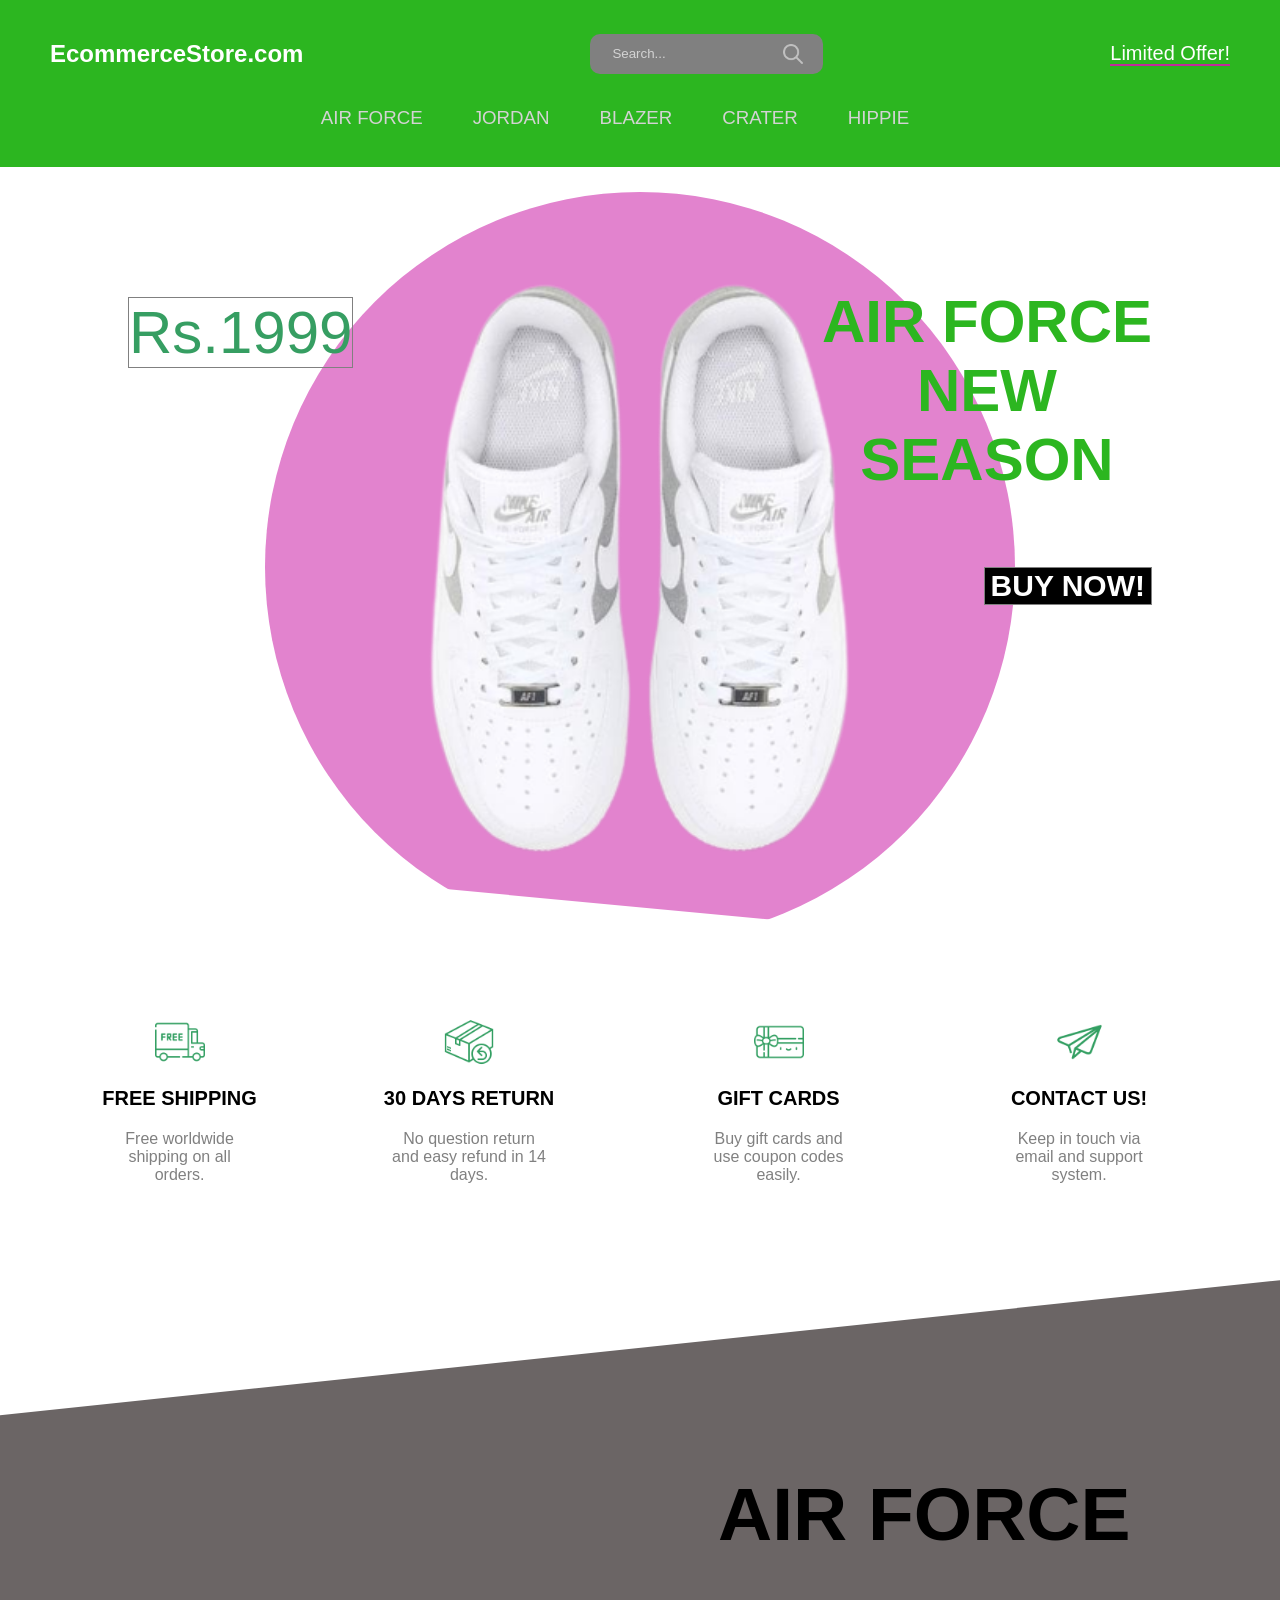
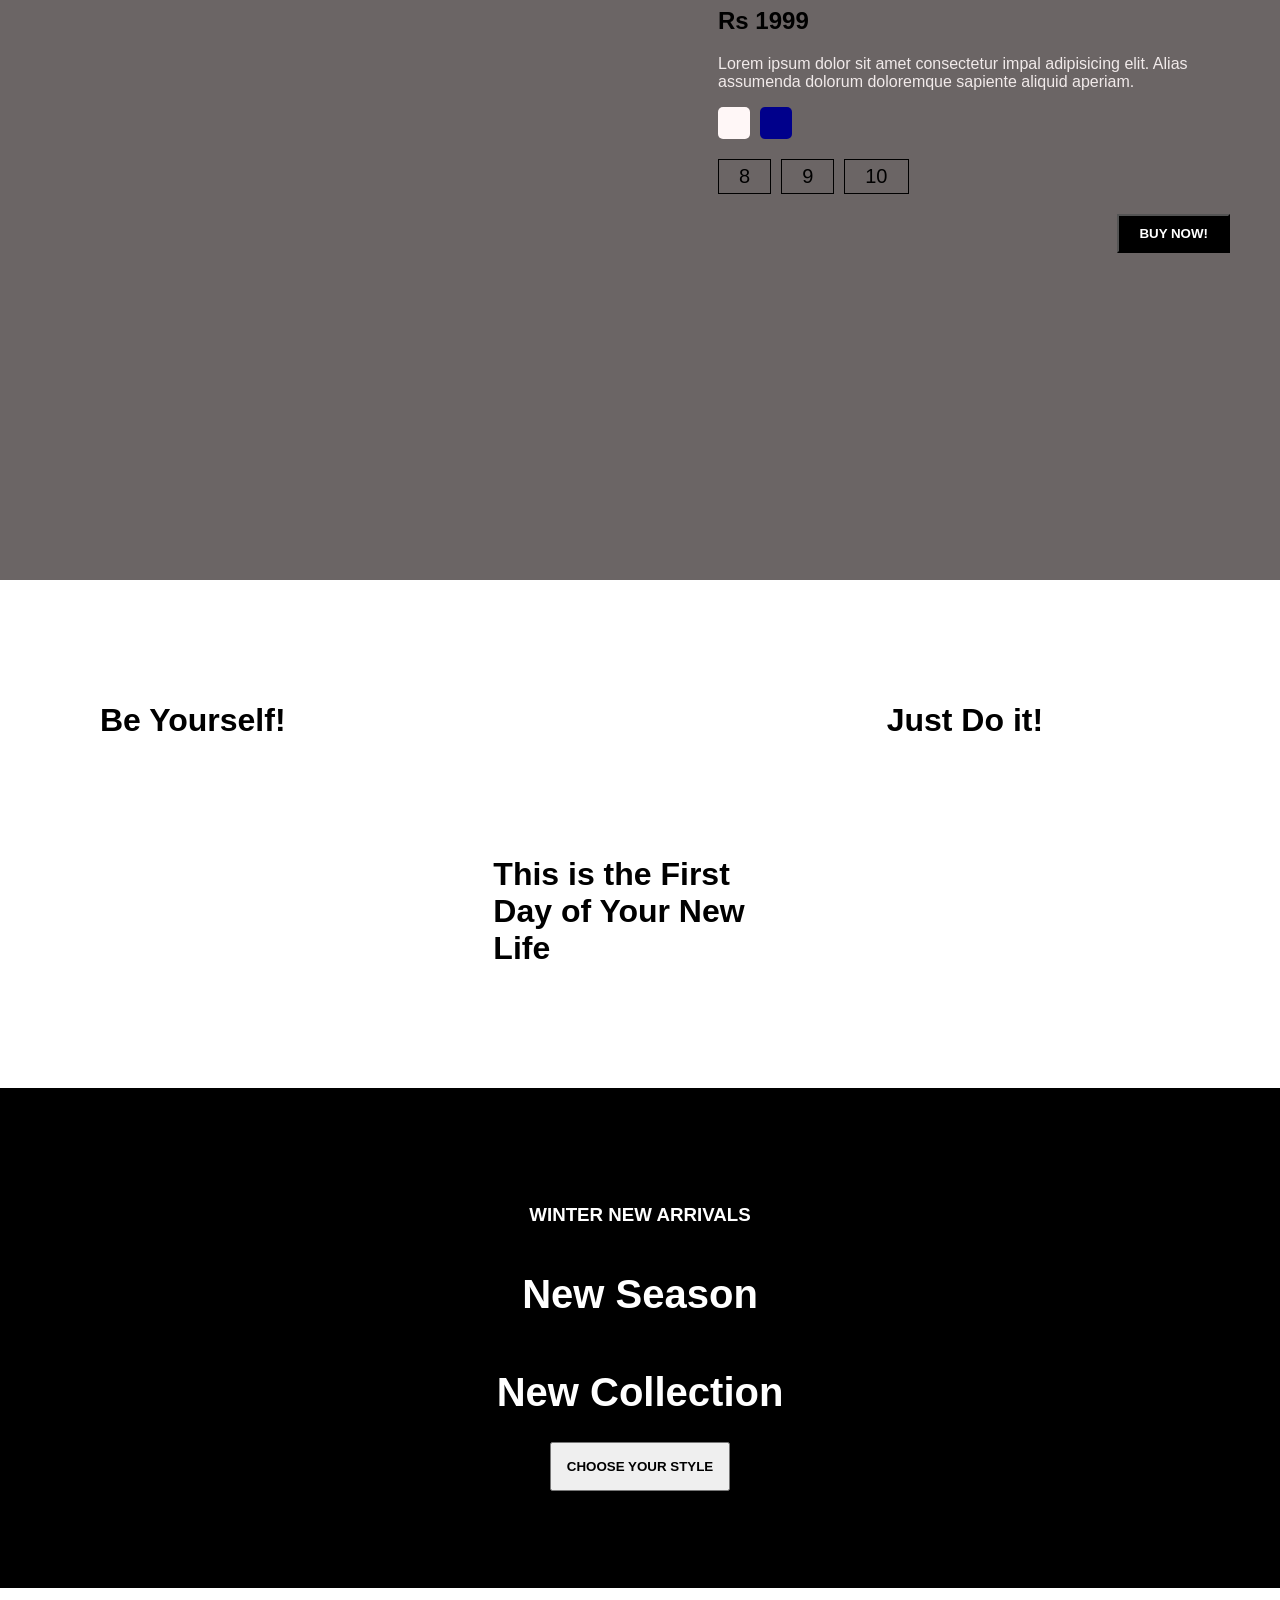
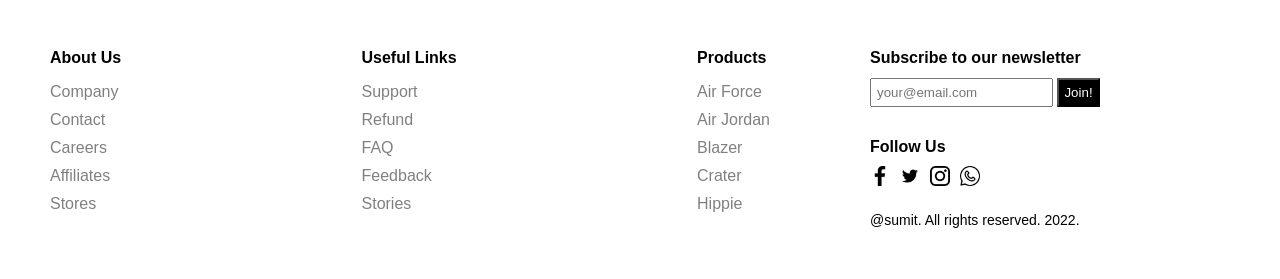
<file: e-commerce-2/index.html>
<!DOCTYPE html>
<html lang="en">

<head>
    <meta charset="UTF-8">
    <meta http-equiv="X-UA-Compatible" content="IE=edge">
    <meta name="viewport" content="width=device-width, initial-scale=1.0">
    <link rel="preconnect" href="https://fonts.googleapis.com">
<link rel="preconnect" href="https://fonts.gstatic.com" crossorigin>
<link href="https://fonts.googleapis.com/css2?family=League+Spartan:wght@500&family=Nunito&family=Palanquin+Dark:wght@500&family=Roboto+Slab:wght@700&display=swap" rel="stylesheet">
    <link rel="stylesheet" href="style.css">
    <title>Nike Store</title>
</head>

<body>
    <nav id="nav">
        <div class="navTop">
            <div class="navItem">
                <h2>EcommerceStore.com</h2>
            </div>
            <div class="navItem">
                <div class="search">
                    <input type="text" placeholder="Search..." class="searchInput">
                    <img src="./img/search.png" alt="" class="searchIcon">
                </div>
            </div>
            <div class="navItem">
                <span class="limitedOffer">Limited Offer!</span>
            </div>
        </div>
        <div class="navBottom">
            <h3 class="menuItem">AIR FORCE</h3>
            <h3 class="menuItem">JORDAN</h3>
            <h3 class="menuItem">BLAZER</h3>
            <h3 class="menuItem">CRATER</h3>
            <h3 class="menuItem">HIPPIE</h3>
        </div>
    </nav>
    <div class="slider">
        <div class="sliderWrapper">
            <div class="sliderItem">
                <img decoding="async" src="./img/air.png" alt="" class="sliderImg" id="firsts">
                <div class="sliderBg"></div>
                <h1 class="sliderTitle">AIR FORCE</br> NEW</br> SEASON</h1>
                <h2 class="sliderPrice">Rs.1999</h2>
                <a href="#product">
                    <button class="buyButton">BUY NOW!</button>
                </a>
            </div>
            <div class="sliderItem">
                <img decoding="async" src="./img/jordan.png" alt="" class="sliderImg" id="jordan">
                <div class="sliderBg"></div>
                <h1 class="sliderTitle">AIR JORDAN</br> NEW</br> SEASON</h1>
                <h2 class="sliderPrice">Rs 1149</h2>
                <a href="#product">
                    <button class="buyButton">BUY NOW!</button>
                </a>
            </div>
            <div class="sliderItem">
                <img decoding="async" src="./img/blazer.png" alt="" class="sliderImg" id="thirds">
                <div class="sliderBg"></div>
                <h1 class="sliderTitle">BLAZER</br> NEW</br> SEASON</h1>
                <h2 class="sliderPrice">Rs 2100</h2>
                <a href="#product">
                    <button class="buyButton">BUY NOW!</button>
                </a>
            </div>
            <div class="sliderItem">
                <img decoding="async" src="./img/crater.png" alt="" class="sliderImg" id="crater">
                <div class="sliderBg"></div>
                <h1 class="sliderTitle">CRATER</br> NEW</br> SEASON</h1>
                <h2 class="sliderPrice">Rs 2999</h2>
                <a href="#product">
                    <button class="buyButton">BUY NOW!</button>
                </a>
            </div>
            <div class="sliderItem">
                <img decoding="async" src="./img/hippie.png" alt="" class="sliderImg">
                <div class="sliderBg"></div>
                <h1 class="sliderTitle">HIPPIE</br> NEW</br> SEASON</h1>
                <h2 class="sliderPrice">Rs 999</h2>
                <a href="#product">
                    <button class="buyButton">BUY NOW!</button>
                </a>
            </div>
        </div>
    </div>

    <div class="features">
        <div class="feature">
            <img src="./img/shipping.png" alt="" class="featureIcon">
            <span class="featureTitle">FREE SHIPPING</span>
            <span class="featureDesc">Free worldwide shipping on all orders.</span>
        </div>
        <div class="feature">
           <img src="./img/return.png" alt="" class="featureIcon">
            <span class="featureTitle">30 DAYS RETURN</span>
            <span class="featureDesc">No question return and easy refund in 14 days.</span>
        </div>
        <div class="feature">
            <img src="./img/gift.png" alt="" class="featureIcon">
            <span class="featureTitle">GIFT CARDS</span>
            <span class="featureDesc">Buy gift cards and use coupon codes easily.</span>
        </div>
        <div class="feature">
            <img src="./img/contact.png" alt="" class="featureIcon">
            <span class="featureTitle">CONTACT US!</span>
            <span class="featureDesc">Keep in touch via email and support system.</span>
        </div>
    </div>

    <div class="product" id="product">
        <noscript><img decoding="async" src="./img/air.png" alt="" class="productImg"></noscript><img decoding="async" src='data:image/svg+xml,%3Csvg%20xmlns=%22http://www.w3.org/2000/svg%22%20viewBox=%220%200%20%20%22%3E%3C/svg%3E' data-src="./img/air.png" alt="" class=" lazy  productImg">
        <div class="productDetails">
            <h1 class="productTitle">AIR FORCE</h1>
            <h2 class="productPrice">Rs 1999</h2>
            <p class="productDesc">Lorem ipsum dolor sit amet consectetur impal adipisicing elit. Alias assumenda
                dolorum
                doloremque sapiente aliquid aperiam.</p>
            <div class="colors">
                <div class="color"></div>
                <div class="color"></div>
            </div>
            <div class="sizes">
                <div class="size">8</div>
                <div class="size">9</div>
                <div class="size">10</div>
            </div>
            <button class="productButton">BUY NOW!</button>
        </div>
        <div class="payment">
            <h1 class="payTitle">Personal Information</h1>
            <label>Full Name</label>
            <input type="text" placeholder="sumit jaiswal" class="payInput">
            <label>Phone Number</label>
            <input type="text" placeholder="+91 123456789" class="payInput">
            <label>Address</label>
            <input type="text" placeholder="Bokaro" class="payInput">
            <h1 class="payTitle">Card Information</h1>
            <div class="cardIcons">
                <img src="./img/visa.png" alt="" class="cardIcon">
                <img src="./img/master.png" alt="" class="cardIcon">
            </div>
            <input type="password" class="payInput" placeholder="Card Number">
            <div class="cardInfo">
                <input type="text" placeholder="mm" class="payInput sm">
                <input type="text" placeholder="yyyy" class="payInput sm">
                <input type="text" placeholder="cvv" class="payInput sm">
            </div>
            <form action="notition.php">
            <button class="payButton">Checkout!</button>
            <span class="close">X</span>
        </form>
        </div>
    </div>
    <div class="gallery">
        <div class="galleryItem">
            <h1 class="galleryTitle">Be Yourself!</h1>
            <noscript><img decoding="async" src="https://images.pexels.com/photos/13159244/pexels-photo-13159244.jpeg"
                alt="" class="galleryImg"></noscript><img decoding="async" src='data:image/svg+xml,%3Csvg%20xmlns=%22http://www.w3.org/2000/svg%22%20viewBox=%220%200%20%20%22%3E%3C/svg%3E' data-src="https://images.pexels.com/photos/13159244/pexels-photo-13159244.jpeg"
                alt="" class=" lazy  galleryImg">
        </div>
        <div class="galleryItem">
            <noscript><img decoding="async" src="https://images.pexels.com/photos/2982100/pexels-photo-2982100.jpeg?auto=compress&cs=tinysrgb&w=1260&h=750&dpr=1"
                alt="" class="galleryImg"></noscript><img decoding="async" src='data:image/svg+xml,%3Csvg%20xmlns=%22http://www.w3.org/2000/svg%22%20viewBox=%220%200%20%20%22%3E%3C/svg%3E' data-src="https://images.pexels.com/photos/2982100/pexels-photo-2982100.jpeg?auto=compress&cs=tinysrgb&w=1260&h=750&dpr=1"
                alt="" class=" lazy  galleryImg">
            <h1 class="galleryTitle">This is the First Day of Your New Life</h1>
        </div>
        <div class="galleryItem">
            <h1 class="galleryTitle">Just Do it!</h1>
            <noscript><img decoding="async" src="https://images.pexels.com/photos/1018911/pexels-photo-1018911.jpeg?auto=compress&cs=tinysrgb&w=1260&h=750&dpr=1"
                alt="" class="galleryImg"></noscript><img decoding="async" src='data:image/svg+xml,%3Csvg%20xmlns=%22http://www.w3.org/2000/svg%22%20viewBox=%220%200%20%20%22%3E%3C/svg%3E' data-src="https://images.pexels.com/photos/1018911/pexels-photo-1018911.jpeg?auto=compress&cs=tinysrgb&w=1260&h=750&dpr=1"
                alt="" class=" lazy  galleryImg">
        </div>
    </div>
    <div class="newSeason">
        <div class="nsItem">
            <noscript><img decoding="async" src="https://images.pexels.com/photos/34514/spot-runs-start-la.jpg?auto=compress&cs=tinysrgb&w=1260&h=750&dpr=1"
                alt="" class="nsImg"></noscript><img decoding="async" src='data:image/svg+xml,%3Csvg%20xmlns=%22http://www.w3.org/2000/svg%22%20viewBox=%220%200%20%20%22%3E%3C/svg%3E' data-src="https://images.pexels.com/photos/34514/spot-runs-start-la.jpg?auto=compress&cs=tinysrgb&w=1260&h=750&dpr=1"
                alt="" class=" lazy  nsImg">
        </div>
        <div class="nsItem">
            <h3 class="nsTitleSm">WINTER NEW ARRIVALS</h3>
            <h1 class="nsTitle">New Season</h1>
            <h1 class="nsTitle">New Collection</h1>
            <a href="#nav">
                <button class="nsButton">CHOOSE YOUR STYLE</button>
            </a>
        </div>
        <div class="nsItem">
            <noscript><img decoding="async" src="https://images.pexels.com/photos/7856965/pexels-photo-7856965.jpeg?auto=compress&cs=tinysrgb&dpr=2&w=500"
                alt="" class="nsImg"></noscript><img decoding="async" src='data:image/svg+xml,%3Csvg%20xmlns=%22http://www.w3.org/2000/svg%22%20viewBox=%220%200%20%20%22%3E%3C/svg%3E' data-src="https://images.pexels.com/photos/7856965/pexels-photo-7856965.jpeg?auto=compress&cs=tinysrgb&dpr=2&w=500"
                alt="" class=" lazy  nsImg">
        </div>
    </div>
    <footer>
        <div class="footerLeft">
            <div class="footerMenu">
                <h1 class="fMenuTitle">About Us</h1>
                <ul class="fList">
                    <li class="fListItem">Company</li>
                    <li class="fListItem">Contact</li>
                    <li class="fListItem">Careers</li>
                    <li class="fListItem">Affiliates</li>
                    <li class="fListItem">Stores</li>
                </ul>
            </div>
            <div class="footerMenu">
                <h1 class="fMenuTitle">Useful Links</h1>
                <ul class="fList">
                    <li class="fListItem">Support</li>
                    <li class="fListItem">Refund</li>
                    <li class="fListItem">FAQ</li>
                    <li class="fListItem">Feedback</li>
                    <li class="fListItem">Stories</li>
                </ul>
            </div>
            <div class="footerMenu">
                <h1 class="fMenuTitle">Products</h1>
                <ul class="fList">
                    <li class="fListItem">Air Force</li>
                    <li class="fListItem">Air Jordan</li>
                    <li class="fListItem">Blazer</li>
                    <li class="fListItem">Crater</li>
                    <li class="fListItem">Hippie</li>
                </ul>
            </div>
        </div>
        <div class="footerRight">
            <div class="footerRightMenu">
                <form action="notition.php">
                <h1 class="fMenuTitle">Subscribe to our newsletter</h1>
                <div class="fMail">
                    <input type="text" placeholder="your@email.com" class="fInput">
                    <button class="fButton">Join!</button>
                </form>
                </div>
            </div>
            <div class="footerRightMenu">
                <h1 class="fMenuTitle">Follow Us</h1>
                <div class="fIcons">
                    <a href="https://www.facebook.com"><img src="./img/facebook.png " alt="" class="fIcon"></a>
                    <a href="https://www.twitter.com"><img src="./img/twitter.png" alt="" class="fIcon"></a>
                    <a href="https://www.instagram.com"><img src="./img/instagram.png" alt="" class="fIcon"></a>
                    <a href="https://www.whatsapp.com"><img src="./img/whatsapp.png" alt="" class="fIcon"></a>
                </div>
            </div>
            <div class="footerRightMenu">
                <span class="copyright">@sumit. All rights reserved. 2022.</span>
            </div>
        </div>
    </footer>
    
    <script data-two_delay_id="two_6581c3645067e" data-two_delay_src="app.js"></script>
</body>
<script src="app.js"></script>
</html>
</file>
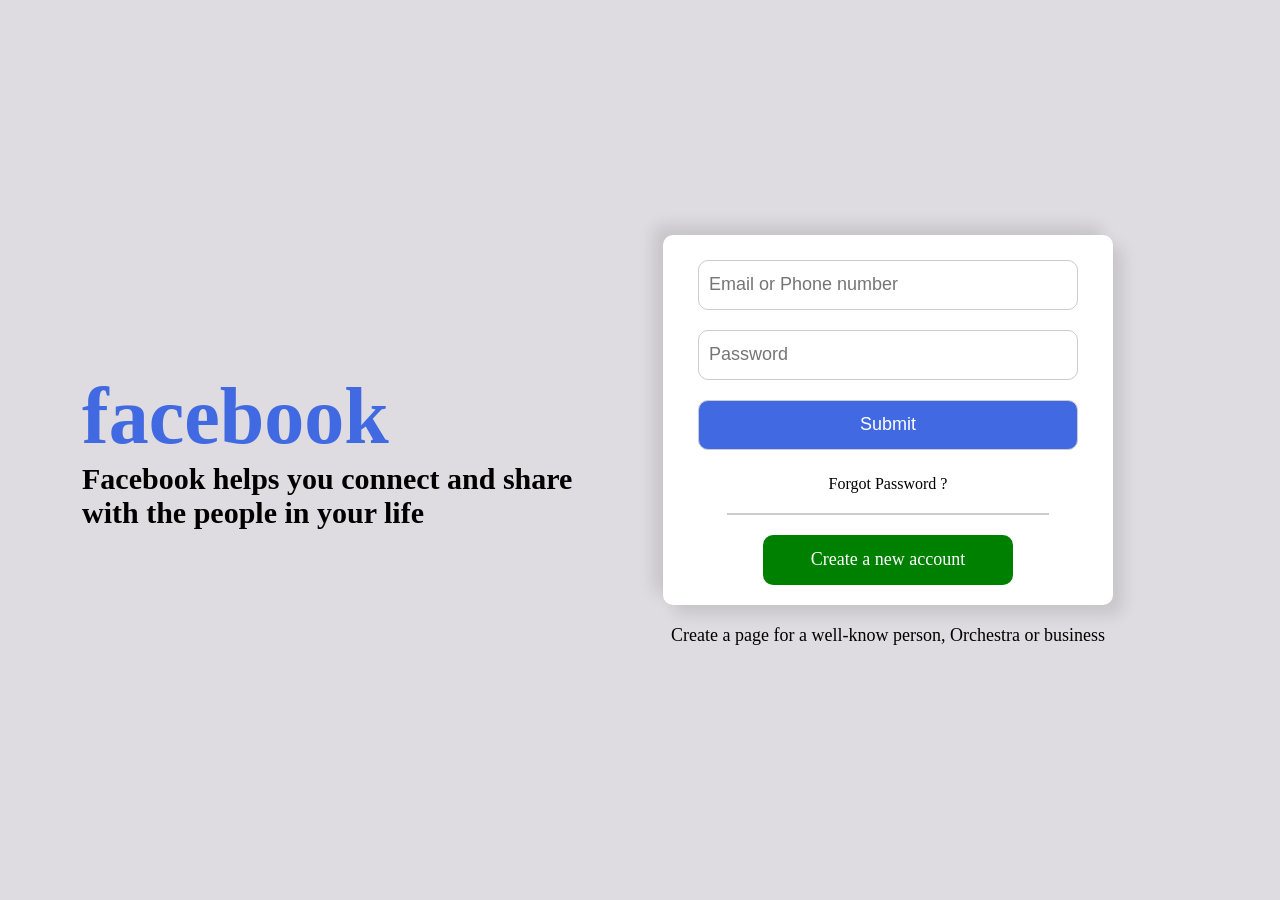
<file: fblog in/facebook.html>
<html>
    <head>
        <title>Facebook login page</title>
        <style>
            *{
    margin:0;
    padding:0;
}
body{
    height: 100%;
    display:flex;
    justify-content: center;
    align-items: center;
    flex-direction: column;
    background-color:rgb(222,220,224);
}
.container{
    margin:10px 20px;
    display: flex;
    flex-direction: row;
    align-items: center;
    justify-content: center;
}
.leftpart{
    width: 40%;
}
h1{
    color:royalblue;
    font-size: 80px;
}
h3{
    color:black;
    font-size: 30px;
}
.Rightpart{
    width: 50%;
    display:flex;
    align-items:center;
    flex-direction: column;
}
.loginpage{
    display: flex;
    flex-direction: column;
    align-items:center;
    background-color: #fff;
    width:450px;
    height:370px;
    box-shadow:-10px -10px 15px rgba(0,0,0,0.1),
    10px 10px 15px rgba(0,0,0,0.1);
    border-radius: 10px;
}
form{
    display: flex;
    flex-direction: column;
    justify-content: center;
    align-items: center;
    padding:15px 0px;
}
input{
    width: 380px;
    height:50px;
    margin:10px 0px;
    padding:0px 10px ;
    outline:none;
    border:1px solid #ccc;
    font-size: 18px;
    border-radius: 10px;
}
input[type="submit"]{
    background-color: royalblue;
    color:white;
}
p{
    color:royalblue;
}
hr{
    border:1px solid #ccc;
    width: 320px;
    margin:20px 0px;
}
.createaccount{
    display: flex;
    justify-content: center;
    align-items: center;
    text-align: center;
    background-color:green;
    width:250px;
    height:50px;
    font-size:18px;
    font-weight: 30px;
    color:white;
    border-radius: 10px;
}
span{
    margin:20px 0px;
    font-size: 18px;
    font-weight: 20px;
}
        </style>
    </head>
    <body>
        <div class="container">
            <div class="leftpart">
                <h1>facebook</h1>
                <h3>Facebook helps you connect and share with the
                    people in your life
                </h3>
            </div>
            <div class="Rightpart">
                <div class="loginpage">
                    <form>
                        <input type="text" placeholder="Email or Phone number">
                        <input type="password" placeholder="Password">
                        <input type="submit">
                    </form>
                    <a>Forgot Password ?</a>
                    <hr>
                    <div class="createaccount">
                        Create a new account
                    </div>
                </div>
                <span>Create a page for a well-know person, Orchestra or business</span>
            </div>
        </div>
    </body>
</html>
</file>
<file: e-commerce-2/style.css>
html {
    scroll-behavior: smooth;
    font-family: 'League Spartan', sans-serif;
  font-family: 'Nunito', sans-serif;
  font-family: 'Palanquin Dark', sans-serif;
  font-family: 'Roboto Slab', serif;
  
  }
  
  body {
    font-family: "Lato", sans-serif;
    padding: 0;
    margin: 0;
  }
  
  nav {
    /* background-color: #111; */
    background-color: rgb(44, 182, 32);;
    color: white;
    padding: 20px 50px;
  }
  
  .navTop {
    display: flex;
    align-items: center;
    justify-content: space-between;
  }
  
  .search {
    display: flex;
    align-items: center;
    background-color: gray;
    padding: 10px 20px;
    border-radius: 10px;
  }
  .searchIcon{
    height: 20px;
    width: 20px;
  }
  
  .searchInput {
    border: none;
    background-color: transparent;
  }
  
  .searchInput::placeholder {
    color: lightgray;
  }
  
  .limitedOffer {
    font-size: 20px;
    border-bottom: 2px solid rgb(194, 40, 156);
    cursor: pointer;
  }
  
  .navBottom {
    display: flex;
    align-items: center;
    justify-content: center;
  }
  .navBottom :hover{
    background-color:black;
  }
  
  .menuItem {
    margin-right: 50px;
    cursor: pointer;
    color: lightgray;
    font-weight: 400;
  }
  
  .slider {
    background: url(data:image/svg+xml,%3Csvg%20xmlns=%22http://www.w3.org/2000/svg%22%20viewBox=%220%200%20%20%22%3E%3C/svg%3E#}https://images.pexels.com/photos/7078622/pexels-photo-7078622.jpeg?auto=compress&cs=tinysrgb&w=600);
    /* background: url("https://images.unsplash.com/photo-1604147495798-57beb5d6af73?ixlib=rb-1.2.1&ixid=MnwxMjA3fDB8MHxwaG90by1wYWdlfHx8fGVufDB8fHx8&auto=format&fit=crop&w=2370&q=80"); */
    clip-path: polygon(0 0, 100% 0, 100% 100%, 0 85%);
    overflow: hidden;
  }
  
  .sliderWrapper {
    display: flex;
    width: 500vw;
    transition: all 1.5s ease-in-out;
  }
  
  
  .sliderItem {
    width: 100vw;
    display: flex;
    align-items: center;
    justify-content: center;
    position: relative;
  }
  
  .sliderBg {
    width: 750px;
    height: 750px;
    border-radius: 50%;
    position: absolute;
  }
  
  .sliderImg {
    z-index: 1;
  }
  #firsts{
    width: 60rem;
  }
  #jordan{
    width:50rem;
    transform: rotate(20deg);
  }
  #thirds{
    width: 50rem;
    transform: rotate(20deg);
    /* filter: invert(100%); */
  }
  #crater{
    width: 50rem;
  }
  
  .sliderTitle {
    position: absolute;
    top: 10%;
    right: 10%;
    font-size: 60px;
    font-weight: 900;
    text-align: center;
    color: rgb(44, 182, 32);
    z-index: 1;
  }
  .sliderPrice {
    position: absolute;
    top: 10%;
    left: 10%;
    font-size: 60px;
    font-weight: 300;
    text-align: center;
    color: black;
    border: 1px solid gray;
    z-index: 1;
  }
  
  .buyButton {
    position: absolute;
    top: 50%;
    right: 10%;
    font-size: 30px;
    font-weight: 900;
    color: white;
    border: 1px solid gray;
    background-color: black;
    z-index: 1;
    cursor: pointer;
  }
  
  .buyButton:hover {
    background-color: #ebff11;
    color: black;
  }
  
  .sliderItem:nth-child(1) .sliderBg {
    background-color: #e283ce;
  }
  .sliderItem:nth-child(2) .sliderBg {
    background-color: rebeccapurple;
  }
  .sliderItem:nth-child(3) .sliderBg {
    background-color: teal;
  }
  .sliderItem:nth-child(4) .sliderBg {
    background-color: cornflowerblue;
  }
  .sliderItem:nth-child(5) .sliderBg {
    background-color: rgb(124, 115, 80);
  }
  
  .sliderItem:nth-child(1) .sliderPrice {
    color: #369e62;
  }
  .sliderItem:nth-child(2) .sliderPrice {
    color: rgb(29, 225, 25);
  }
  .sliderItem:nth-child(3) .sliderPrice {
    color: teal;
  }
  .sliderItem:nth-child(4) .sliderPrice {
    color: cornflowerblue;
  }
  .sliderItem:nth-child(5) .sliderPrice {
    color: rgb(124, 115, 80);
  }
  
  .features {
    display: flex;
    align-items: center;
    justify-content: space-between;
    padding: 50px;
  }
  
  .feature {
    display: flex;
    flex-direction: column;
    align-items: center;
    text-align: center;
  }
  
  .featureIcon {
    width: 50px;
    height: 50px;
  }
  
  .featureTitle {
    font-size: 20px;
    font-weight: 600;
    margin: 20px;
  }
  
  .featureDesc {
    color: gray;
    width: 50%;
    height: 100px;
  }
  
  .product {
    height: 100vh;
    background-color: rgb(107, 101, 101);
    position: relative;
    clip-path: polygon(0 15%, 100% 0, 100% 100%, 0% 100%);
  }
  
  .payment {
    width: 500px;
    height: 500px;
    background-color: white;
    position: absolute;
    top: 0;
    bottom: 0;
    left: 0;
    right: 0;
    margin: auto;
    padding: 10px 50px;
    display: none;
    flex-direction: column;
    -webkit-box-shadow: 0px 0px 13px 2px rgba(0, 0, 0, 0.3);
    box-shadow: 0px 0px 13px 2px rgba(0, 0, 0, 0.3);
  }
  
  .payTitle {
    font-size: 20px;
    color: lightgray;
  }
  
  label {
    font-size: 14px;
    font-weight: 300;
  }
  
  .payInput {
    padding: 10px;
    margin: 10px 0px;
    border: none;
    border-bottom: 1px solid gray;
  }
  
  .payInput::placeholder {
    color: rgb(163, 163, 163);
  }
  
  .cardIcons {
    display: flex;
  }
  
  .cardIcon {
    margin-right: 10px;
    width: 40px;
    height: 40px;
  }
  
  .cardInfo {
    display: flex;
    justify-content: space-between;
  }
  
  .sm {
    width: 30%;
  }
  
  .payButton {
    position: absolute;
    height: 40px;
    bottom: -40;
    width: 100%;
    left: 0;
    -webkit-box-shadow: 0px 0px 13px 2px rgba(0, 0, 0, 0.3);
    box-shadow: 0px 0px 13px 2px rgba(0, 0, 0, 0.3);
    background-color: #369e62;
    color: white;
    border: none;
    cursor: pointer;
  }
  .close {
    width: 20px;
    height: 20px;
    position: absolute;
    background-color: gray;
    color: white;
    top: 10px;
    right: 10px;
    display: flex;
    align-items: center;
    justify-content: center;
    cursor: pointer;
    padding: 2px;
  }
  
  .productImg {
    width: 50%;
    margin-top: 6rem;
  }
  
  .productDetails {
    position: absolute;
    top: 10%;
    right: 0;
    width: 40%;
    padding: 50px;
  }
  
  .productTitle {
    font-size: 75px;
    font-weight: 900;
  }
  
  .productDesc {
    font-style: 24px;
    color: rgb(241, 234, 234);
  }
  
  .colors,
  .sizes {
    display: flex;
    margin-bottom: 20px;
  }
  
  .color {
    width: 32px;
    height: 32px;
    border-radius: 5px;
    background-color: rgb(255, 247, 247);
    margin-right: 10px;
    cursor: pointer;
  }
  
  .color:last-child {
    background-color: darkblue;
  }
  
  .size {
    padding: 5px 20px;
    border: 1px solid black;
    margin-right: 10px;
    cursor: pointer;
    font-size: 20px;
  }
  
  .productButton {
    float: right;
    padding: 10px 20px;
    background-color: black;
    color: white;
    font-weight: 600;
    cursor: pointer;
  }
  
  .productButton:hover {
    background-color: white;
    color: black;
  }
  
  .gallery {
    padding: 50px;
    display: flex;
  }
  
  .galleryItem {
    flex: 1;
    padding: 50px;
  }
  
  .galleryImg {
    width: 100%;
  }
  
  .newSeason {
    display: flex;
  }
  
  .nsItem {
    flex: 1;
    background-color: black;
    color: white;
    display: flex;
    flex-direction: column;
    align-items: center;
    justify-content: center;
    text-align: center;
  }
  
  .nsImg {
    width: 100%;
    height: 500px;
  }
  
  .nsTitle {
    font-size: 40px;
  }
  
  .nsButton {
    padding: 15px;
    font-weight: 600;
    cursor: pointer;
  }
  
  footer {
    display: flex;
  }
  
  .footerLeft {
    flex: 2;
    display: flex;
    justify-content: space-between;
    padding: 50px;
  }
  
  .fMenuTitle {
    font-size: 16px;
  }
  
  .fList {
    padding: 0;
    list-style: none;
  }
  
  .fListItem {
    margin-bottom: 10px;
    color: gray;
    cursor: pointer;
  }
  
  .footerRight {
    flex: 1;
    padding: 50px;
    display: flex;
    flex-direction: column;
    justify-content: space-between;
  }
  
  .fInput {
    padding: 5px;
  }
  
  .fButton {
    padding: 5px;
    background-color: black;
    color: white;
  }
  
  .fIcons{
    display: flex;
    height: auto;
    width: auto;
  }
  
  .fIcon{
    width: 20px;
    height: 20px;
    margin-right: 10px;
  }
  
  .copyright{
    font-weight: 300;
    font-size: 14px;
  }
  
  @media screen and (max-width:480px) {
    nav{
      padding: 20px;
    }
  
    .search{
      display: none;
    }
  
    .navBottom{
      flex-wrap: wrap;
    }
  
    .menuItem{
      margin: 20px;
      font-weight: 700;
      font-size: 20px;
    }
  
    .slider{
      clip-path: none;
    }
  
    .sliderImg{
      width: 90%;
    }
  
    .sliderBg{
      width: 100%;
      height: 100%;
    }
  
    .sliderTitle{
      display: none;
    }
  
    .sliderPrice{
      top: unset;
      bottom: -50;
      left: 0;
      background-color: lightgrey;
    }
  
    .buyButton{
      right: 0;
      top: 0;
    }
  
    .features{
      flex-direction: column;
    }
  
    .product{
      clip-path: none ;
      display: flex;
      flex-direction: column;
      align-items: center;
    }
  
    .productImg{
      width: 80%;
    }
  
    .productDetails{
      width: 100%;
      padding: 0;
      display: flex;
      flex-direction: column;
      align-items: center;
      text-align: center;
      position: relative;
      top: 0;
    }
  
    .productTitle{
      font-size: 50px;
      margin: 0;
    }
  
    .gallery{
      display: none;
    }
  
    .newSeason{
      flex-direction: column;
    }
  
    .nsItem:nth-child(2){
      padding: 50px;
    }
  
    footer{
      flex-direction: column;
      align-items: center;
    }
  
    .footerLeft{
      padding: 20px;
      width: 90%;
    }
  
    .footerRight{
      padding: 20px;
      width: 90%;
      align-items: center;
      background-color: black;
    }
  
    .payment{
      width: 90%;
      padding: 20px;
    }
}
</file>
